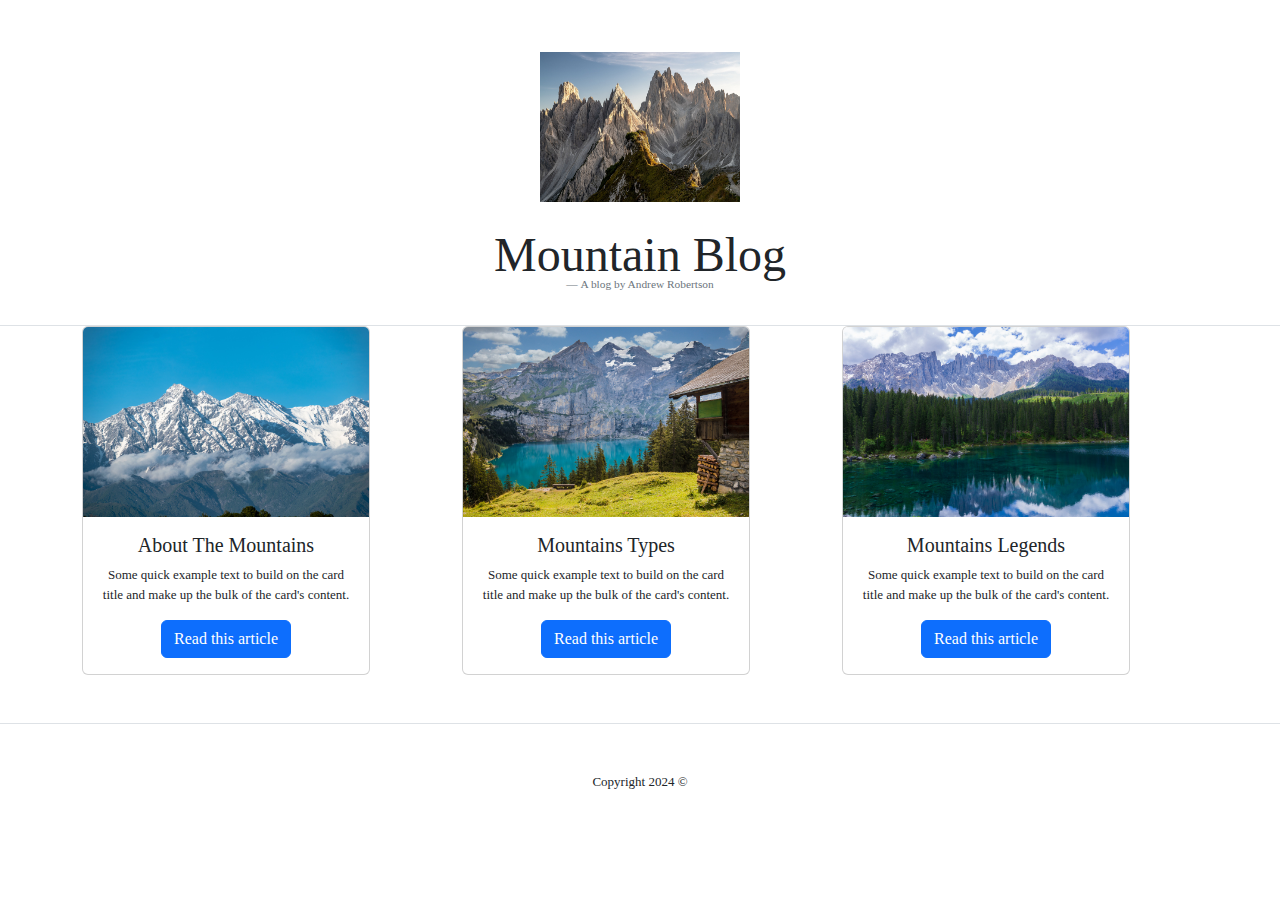
<file: index.html>
<html>
    <head>
    <title>Mountain Blog</title>
    
    <link rel="stylesheet" href="assets/style.css">
    
    </head>

    <body>
        <header class="text-center p-3 border-bottom mt-3">
          <img class="thumbnail mb-4" src="images/mountains.jpg" alt="mountain images">
          <h1 class="display-5">Mountain Blog</h1>
          <figcaption class="blockquote-footer">A blog by Andrew Robertson</figcaption>
          
            
        </header>
        <main>
            
            
        <section>
            <div class="container text-center">
                <div class="row">
                  <div class="col-sm">
                    <div class="card" style="width: 18rem;">
                        <img src="images/mountains1.jpg" class="card-img-top" alt="mountain peek">
                        <div class="card-body">
                          <h5 class="card-title">About The Mountains</h5>
                          <p class="card-text">Some quick example text to build on the card title and make up the bulk of the card's content.</p>
                          <a href="posts/post-1.html" class="btn btn-primary">Read this article</a>
                        </div>
                      </div>
                  </div>
                  <div class="col-sm">
                    <div class="card" style="width: 18rem;">
                        <img src="images/mountains2.jpg" class="card-img-top" alt="mountain peek">
                        <div class="card-body">
                          <h5 class="card-title">Mountains Types</h5>
                          <p class="card-text">Some quick example text to build on the card title and make up the bulk of the card's content.</p>
                          <a href="posts/post-2.html" class="btn btn-primary">Read this article</a>
                        </div>
                      </div>
                  </div>
                  <div class="col-sm">
                    <div class="card" style="width: 18rem;">
                        <img src="images/mountains3.jpg" class="card-img-top" alt="mountain peek">
                        <div class="card-body">
                          <h5 class="card-title">Mountains Legends</h5>
                          <p class="card-text">Some quick example text to build on the card title and make up the bulk of the card's content.</p>
                          <a href="posts/post-3.html" class="btn btn-primary">Read this article</a>
                        </div>
                      </div>
                  </div>
                </div>
              </div>
            
        </section>

        </main>
        
    <footer class="text-center p-5 border-top mt-5">
      Copyright 2024 ©
    </footer>
        

    </body>
    
</html>
</file>
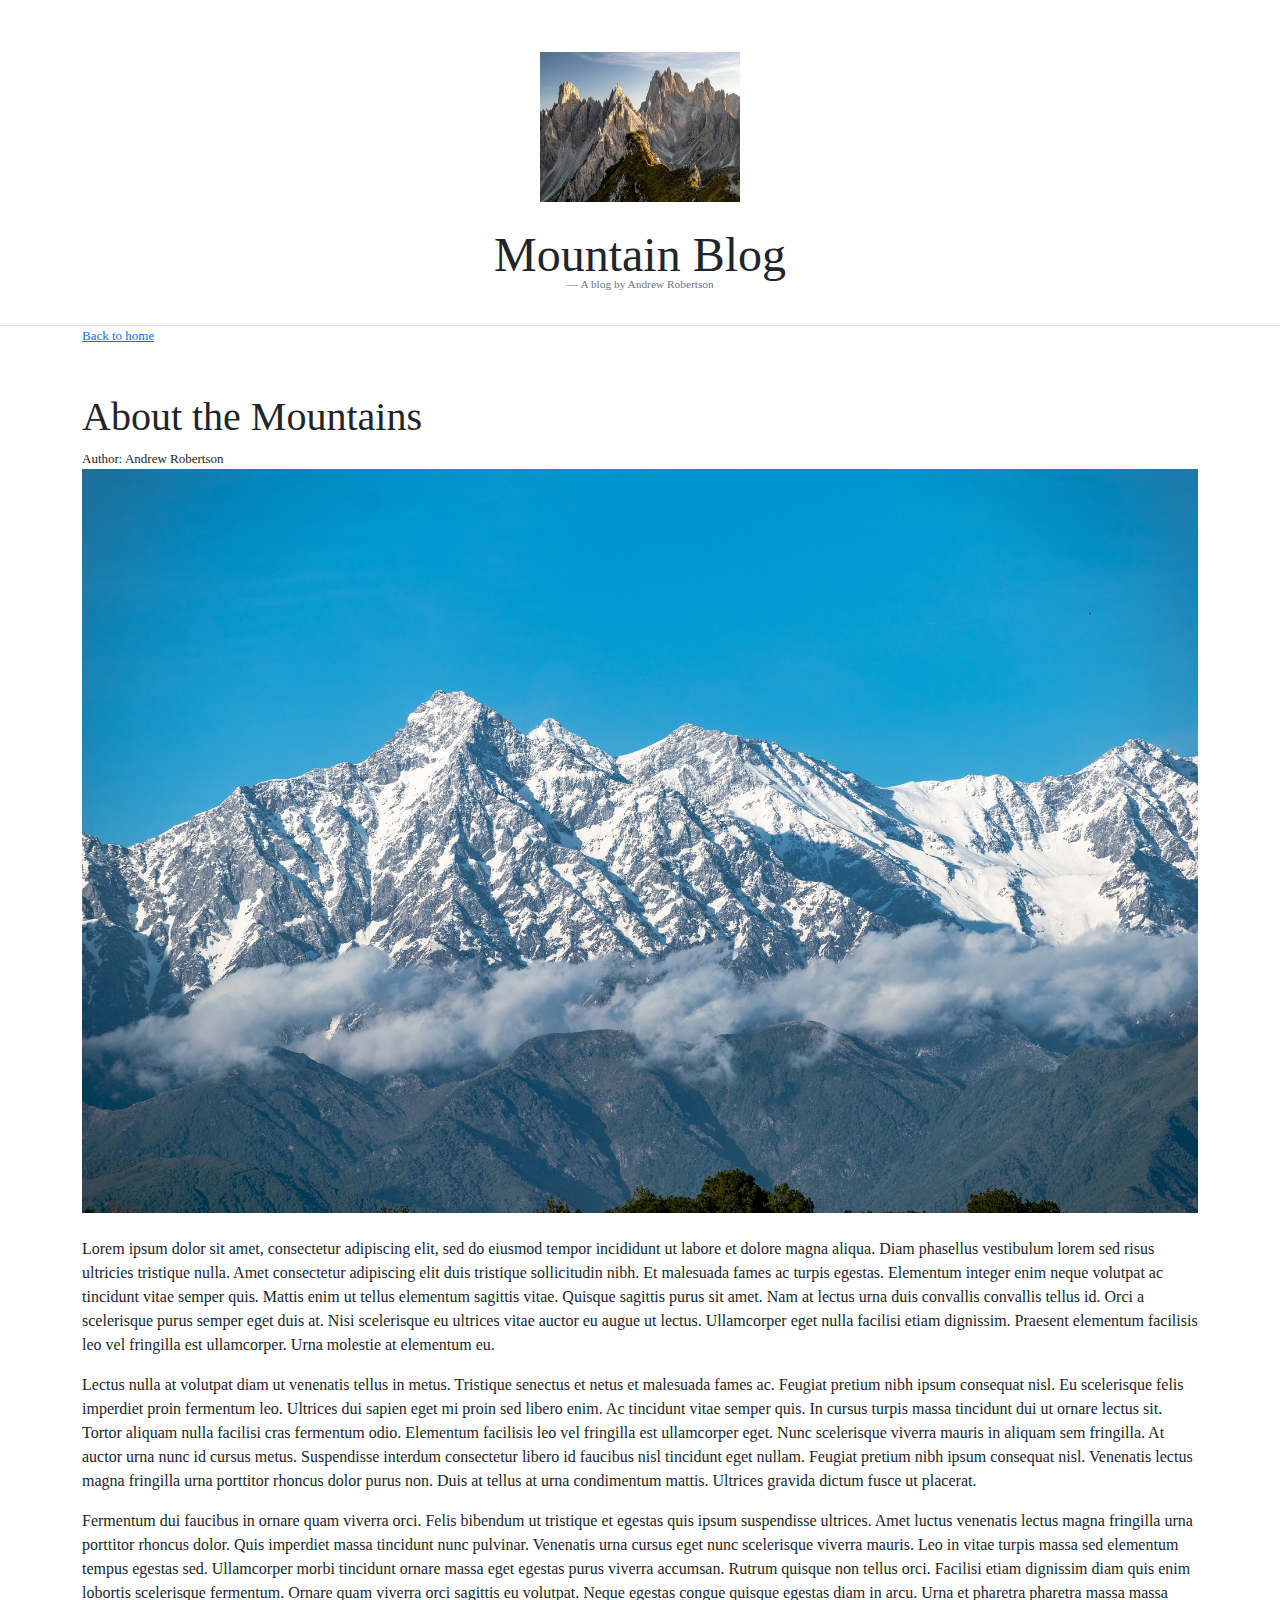
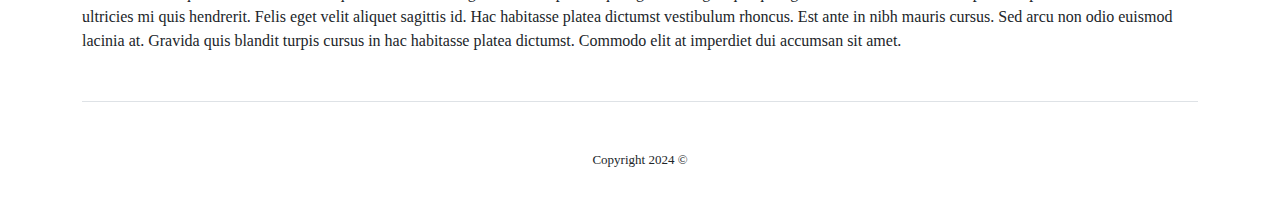
<file: posts/post-1.html>
<html>
    <head>
    <title>Post 1</title>
    
    <link rel="stylesheet" href="../assets/style.css">
    
    </head>

    <body>
        <header class="text-center p-3 border-bottom mt-3">
          <img class="thumbnail mb-4" src="../images/mountains.jpg" alt="mountain images">
          <h1 class="display-5">Mountain Blog</h1>
          <figcaption class="blockquote-footer">A blog by Andrew Robertson</figcaption>
          
            
        </header>
        <main class="container">
        <header class="mb-4">
          <a href="../index.html">Back to home</a>
          <div class="mt-5">
          <h1 class="display-6">About the Mountains</h1>
          <span>Author: Andrew Robertson</span>
          
          <img class="w-100" src="../images/mountains1.jpg" alt="mountain images">
        </div>


        </header>    
        <div class="fs-6">
          <p>
            Lorem ipsum dolor sit amet, consectetur adipiscing elit, sed do eiusmod tempor incididunt ut labore et dolore magna aliqua. Diam phasellus vestibulum lorem sed risus ultricies tristique nulla. Amet consectetur adipiscing elit duis tristique sollicitudin nibh. Et malesuada fames ac turpis egestas. Elementum integer enim neque volutpat ac tincidunt vitae semper quis. Mattis enim ut tellus elementum sagittis vitae. Quisque sagittis purus sit amet. Nam at lectus urna duis convallis convallis tellus id. Orci a scelerisque purus semper eget duis at. Nisi scelerisque eu ultrices vitae auctor eu augue ut lectus. Ullamcorper eget nulla facilisi etiam dignissim. Praesent elementum facilisis leo vel fringilla est ullamcorper. Urna molestie at elementum eu.
      
          </p>
          <p>
            Lectus nulla at volutpat diam ut venenatis tellus in metus. Tristique senectus et netus et malesuada fames ac. Feugiat pretium nibh ipsum consequat nisl. Eu scelerisque felis imperdiet proin fermentum leo. Ultrices dui sapien eget mi proin sed libero enim. Ac tincidunt vitae semper quis. In cursus turpis massa tincidunt dui ut ornare lectus sit. Tortor aliquam nulla facilisi cras fermentum odio. Elementum facilisis leo vel fringilla est ullamcorper eget. Nunc scelerisque viverra mauris in aliquam sem fringilla. At auctor urna nunc id cursus metus. Suspendisse interdum consectetur libero id faucibus nisl tincidunt eget nullam. Feugiat pretium nibh ipsum consequat nisl. Venenatis lectus magna fringilla urna porttitor rhoncus dolor purus non. Duis at tellus at urna condimentum mattis. Ultrices gravida dictum fusce ut placerat.
          </p>
        <p>
          Fermentum dui faucibus in ornare quam viverra orci. Felis bibendum ut tristique et egestas quis ipsum suspendisse ultrices. Amet luctus venenatis lectus magna fringilla urna porttitor rhoncus dolor. Quis imperdiet massa tincidunt nunc pulvinar. Venenatis urna cursus eget nunc scelerisque viverra mauris. Leo in vitae turpis massa sed elementum tempus egestas sed. Ullamcorper morbi tincidunt ornare massa eget egestas purus viverra accumsan. Rutrum quisque non tellus orci. Facilisi etiam dignissim diam quis enim lobortis scelerisque fermentum. Ornare quam viverra orci sagittis eu volutpat. Neque egestas congue quisque egestas diam in arcu. Urna et pharetra pharetra massa massa ultricies mi quis hendrerit. Felis eget velit aliquet sagittis id. Hac habitasse platea dictumst vestibulum rhoncus. Est ante in nibh mauris cursus. Sed arcu non odio euismod lacinia at. Gravida quis blandit turpis cursus in hac habitasse platea dictumst. Commodo elit at imperdiet dui accumsan sit amet.
  
        </p>
        </div>
        
        
        
    <footer class="text-center p-5 border-top mt-5">
      Copyright 2024 ©
    </footer>
  </main>    

    </body>
    
</html>
</file>
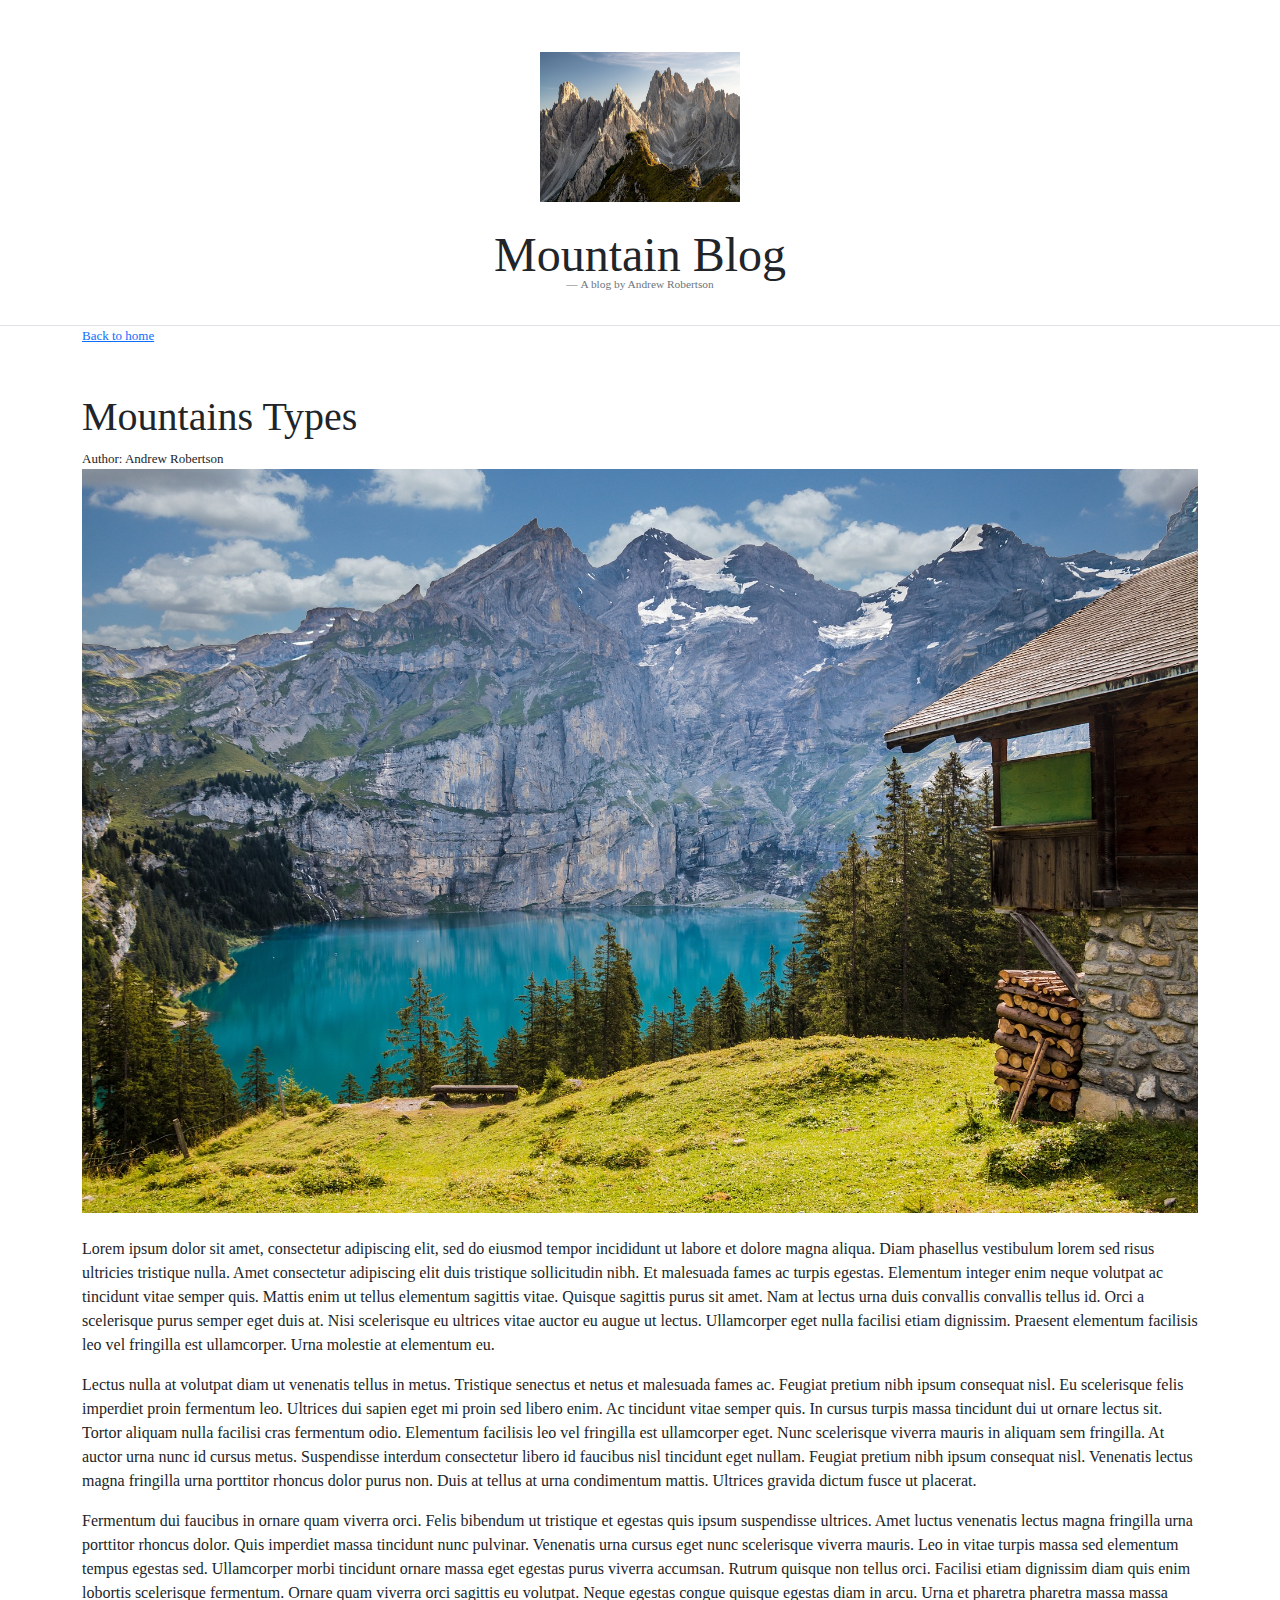
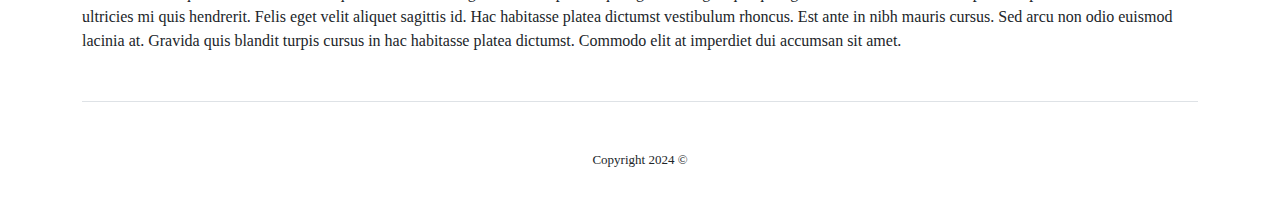
<file: posts/post-2.html>
<html>
    <head>
    <title>Post 2</title>
    
    <link rel="stylesheet" href="../assets/style.css">
    
    </head>

    <body>
        <header class="text-center p-3 border-bottom mt-3">
          <img class="thumbnail mb-4" src="../images/mountains.jpg" alt="mountain images">
          <h1 class="display-5">Mountain Blog</h1>
          <figcaption class="blockquote-footer">A blog by Andrew Robertson</figcaption>
          
            
        </header>
        <main class="container">
        <header class="mb-4">
          <a href="../index.html">Back to home</a>
          <div class="mt-5">
          <h1 class="display-6">Mountains Types</h1>
          <span>Author: Andrew Robertson</span>
          
          <img class="w-100" src="../images/mountains2.jpg" alt="mountain images">
        </div>


        </header>    
        <div class="fs-6">
          <p>
            Lorem ipsum dolor sit amet, consectetur adipiscing elit, sed do eiusmod tempor incididunt ut labore et dolore magna aliqua. Diam phasellus vestibulum lorem sed risus ultricies tristique nulla. Amet consectetur adipiscing elit duis tristique sollicitudin nibh. Et malesuada fames ac turpis egestas. Elementum integer enim neque volutpat ac tincidunt vitae semper quis. Mattis enim ut tellus elementum sagittis vitae. Quisque sagittis purus sit amet. Nam at lectus urna duis convallis convallis tellus id. Orci a scelerisque purus semper eget duis at. Nisi scelerisque eu ultrices vitae auctor eu augue ut lectus. Ullamcorper eget nulla facilisi etiam dignissim. Praesent elementum facilisis leo vel fringilla est ullamcorper. Urna molestie at elementum eu.
      
          </p>
          <p>
            Lectus nulla at volutpat diam ut venenatis tellus in metus. Tristique senectus et netus et malesuada fames ac. Feugiat pretium nibh ipsum consequat nisl. Eu scelerisque felis imperdiet proin fermentum leo. Ultrices dui sapien eget mi proin sed libero enim. Ac tincidunt vitae semper quis. In cursus turpis massa tincidunt dui ut ornare lectus sit. Tortor aliquam nulla facilisi cras fermentum odio. Elementum facilisis leo vel fringilla est ullamcorper eget. Nunc scelerisque viverra mauris in aliquam sem fringilla. At auctor urna nunc id cursus metus. Suspendisse interdum consectetur libero id faucibus nisl tincidunt eget nullam. Feugiat pretium nibh ipsum consequat nisl. Venenatis lectus magna fringilla urna porttitor rhoncus dolor purus non. Duis at tellus at urna condimentum mattis. Ultrices gravida dictum fusce ut placerat.
          </p>
        <p>
          Fermentum dui faucibus in ornare quam viverra orci. Felis bibendum ut tristique et egestas quis ipsum suspendisse ultrices. Amet luctus venenatis lectus magna fringilla urna porttitor rhoncus dolor. Quis imperdiet massa tincidunt nunc pulvinar. Venenatis urna cursus eget nunc scelerisque viverra mauris. Leo in vitae turpis massa sed elementum tempus egestas sed. Ullamcorper morbi tincidunt ornare massa eget egestas purus viverra accumsan. Rutrum quisque non tellus orci. Facilisi etiam dignissim diam quis enim lobortis scelerisque fermentum. Ornare quam viverra orci sagittis eu volutpat. Neque egestas congue quisque egestas diam in arcu. Urna et pharetra pharetra massa massa ultricies mi quis hendrerit. Felis eget velit aliquet sagittis id. Hac habitasse platea dictumst vestibulum rhoncus. Est ante in nibh mauris cursus. Sed arcu non odio euismod lacinia at. Gravida quis blandit turpis cursus in hac habitasse platea dictumst. Commodo elit at imperdiet dui accumsan sit amet.
  
        </p>
        </div>
        
        
        
    <footer class="text-center p-5 border-top mt-5">
      Copyright 2024 ©
    </footer>
  </main>    

    </body>
    
</html>
</file>
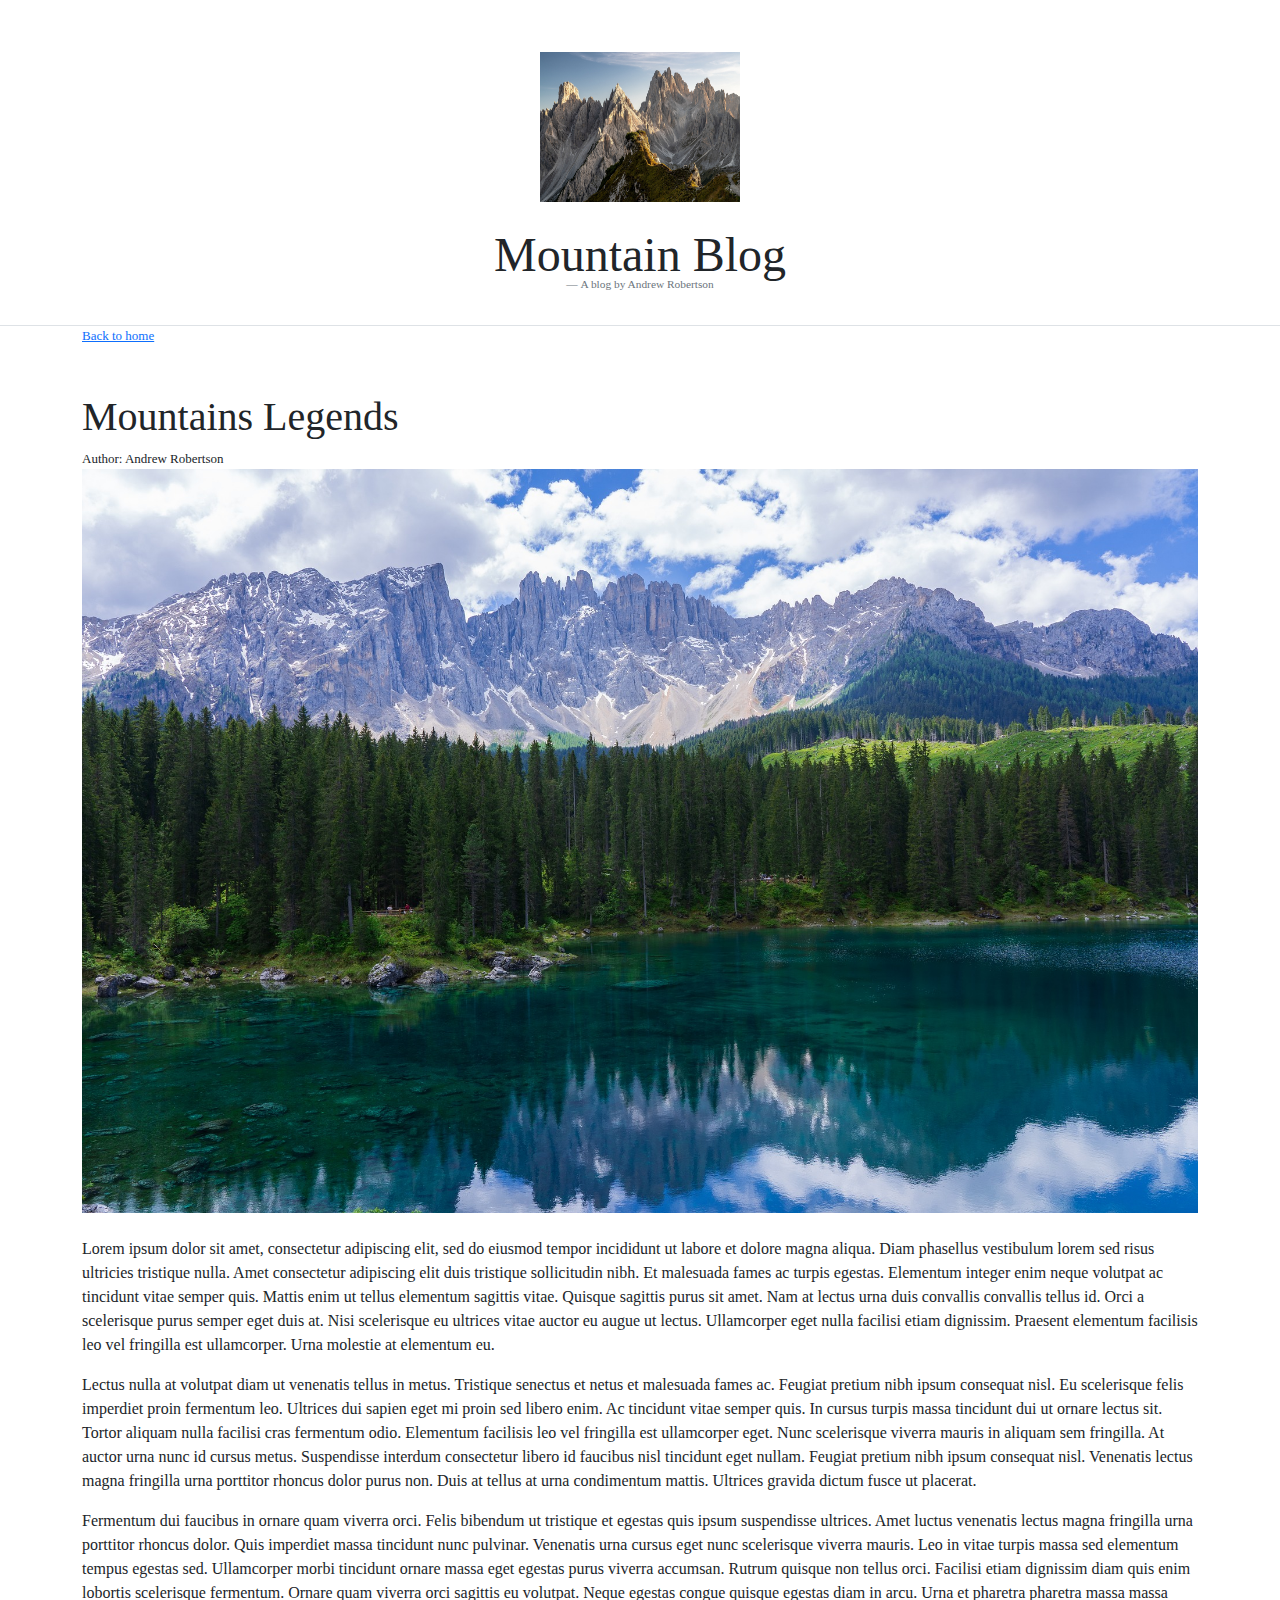
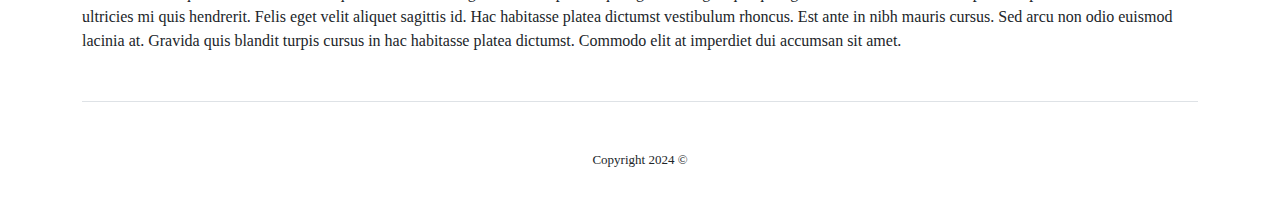
<file: posts/post-3.html>
<html>
    <head>
    <title>Post 3</title>
    
    <link rel="stylesheet" href="../assets/style.css">
    
    </head>

    <body>
        <header class="text-center p-3 border-bottom mt-3">
          <img class="thumbnail mb-4" src="../images/mountains.jpg" alt="mountain images">
          <h1 class="display-5">Mountain Blog</h1>
          <figcaption class="blockquote-footer">A blog by Andrew Robertson</figcaption>
          
            
        </header>
        <main class="container">
        <header class="mb-4">
          <a href="../index.html">Back to home</a>
          <div class="mt-5">
          <h1 class="display-6">Mountains Legends</h1>
          <span>Author: Andrew Robertson</span>
          
          <img class="w-100" src="../images/mountains3.jpg" alt="mountain images">
        </div>


        </header>    
        <div class="fs-6">
          <p>
            Lorem ipsum dolor sit amet, consectetur adipiscing elit, sed do eiusmod tempor incididunt ut labore et dolore magna aliqua. Diam phasellus vestibulum lorem sed risus ultricies tristique nulla. Amet consectetur adipiscing elit duis tristique sollicitudin nibh. Et malesuada fames ac turpis egestas. Elementum integer enim neque volutpat ac tincidunt vitae semper quis. Mattis enim ut tellus elementum sagittis vitae. Quisque sagittis purus sit amet. Nam at lectus urna duis convallis convallis tellus id. Orci a scelerisque purus semper eget duis at. Nisi scelerisque eu ultrices vitae auctor eu augue ut lectus. Ullamcorper eget nulla facilisi etiam dignissim. Praesent elementum facilisis leo vel fringilla est ullamcorper. Urna molestie at elementum eu.
      
          </p>
          <p>
            Lectus nulla at volutpat diam ut venenatis tellus in metus. Tristique senectus et netus et malesuada fames ac. Feugiat pretium nibh ipsum consequat nisl. Eu scelerisque felis imperdiet proin fermentum leo. Ultrices dui sapien eget mi proin sed libero enim. Ac tincidunt vitae semper quis. In cursus turpis massa tincidunt dui ut ornare lectus sit. Tortor aliquam nulla facilisi cras fermentum odio. Elementum facilisis leo vel fringilla est ullamcorper eget. Nunc scelerisque viverra mauris in aliquam sem fringilla. At auctor urna nunc id cursus metus. Suspendisse interdum consectetur libero id faucibus nisl tincidunt eget nullam. Feugiat pretium nibh ipsum consequat nisl. Venenatis lectus magna fringilla urna porttitor rhoncus dolor purus non. Duis at tellus at urna condimentum mattis. Ultrices gravida dictum fusce ut placerat.
          </p>
        <p>
          Fermentum dui faucibus in ornare quam viverra orci. Felis bibendum ut tristique et egestas quis ipsum suspendisse ultrices. Amet luctus venenatis lectus magna fringilla urna porttitor rhoncus dolor. Quis imperdiet massa tincidunt nunc pulvinar. Venenatis urna cursus eget nunc scelerisque viverra mauris. Leo in vitae turpis massa sed elementum tempus egestas sed. Ullamcorper morbi tincidunt ornare massa eget egestas purus viverra accumsan. Rutrum quisque non tellus orci. Facilisi etiam dignissim diam quis enim lobortis scelerisque fermentum. Ornare quam viverra orci sagittis eu volutpat. Neque egestas congue quisque egestas diam in arcu. Urna et pharetra pharetra massa massa ultricies mi quis hendrerit. Felis eget velit aliquet sagittis id. Hac habitasse platea dictumst vestibulum rhoncus. Est ante in nibh mauris cursus. Sed arcu non odio euismod lacinia at. Gravida quis blandit turpis cursus in hac habitasse platea dictumst. Commodo elit at imperdiet dui accumsan sit amet.
  
        </p>
        </div>
        
        
        
    <footer class="text-center p-5 border-top mt-5">
      Copyright 2024 ©
    </footer>
  </main>    

    </body>
    
</html>
</file>
<file: assets/style.css>
@import url('https://cdn.jsdelivr.net/npm/bootstrap@5.3.3/dist/css/bootstrap.min.css');

.thumbnail {
width: 200px;
height: 150px;
border-radius: 0px;
margin: 20px;
}

body {
    font-family: 'Benne';
    font-size: 13px;
}
</file>
